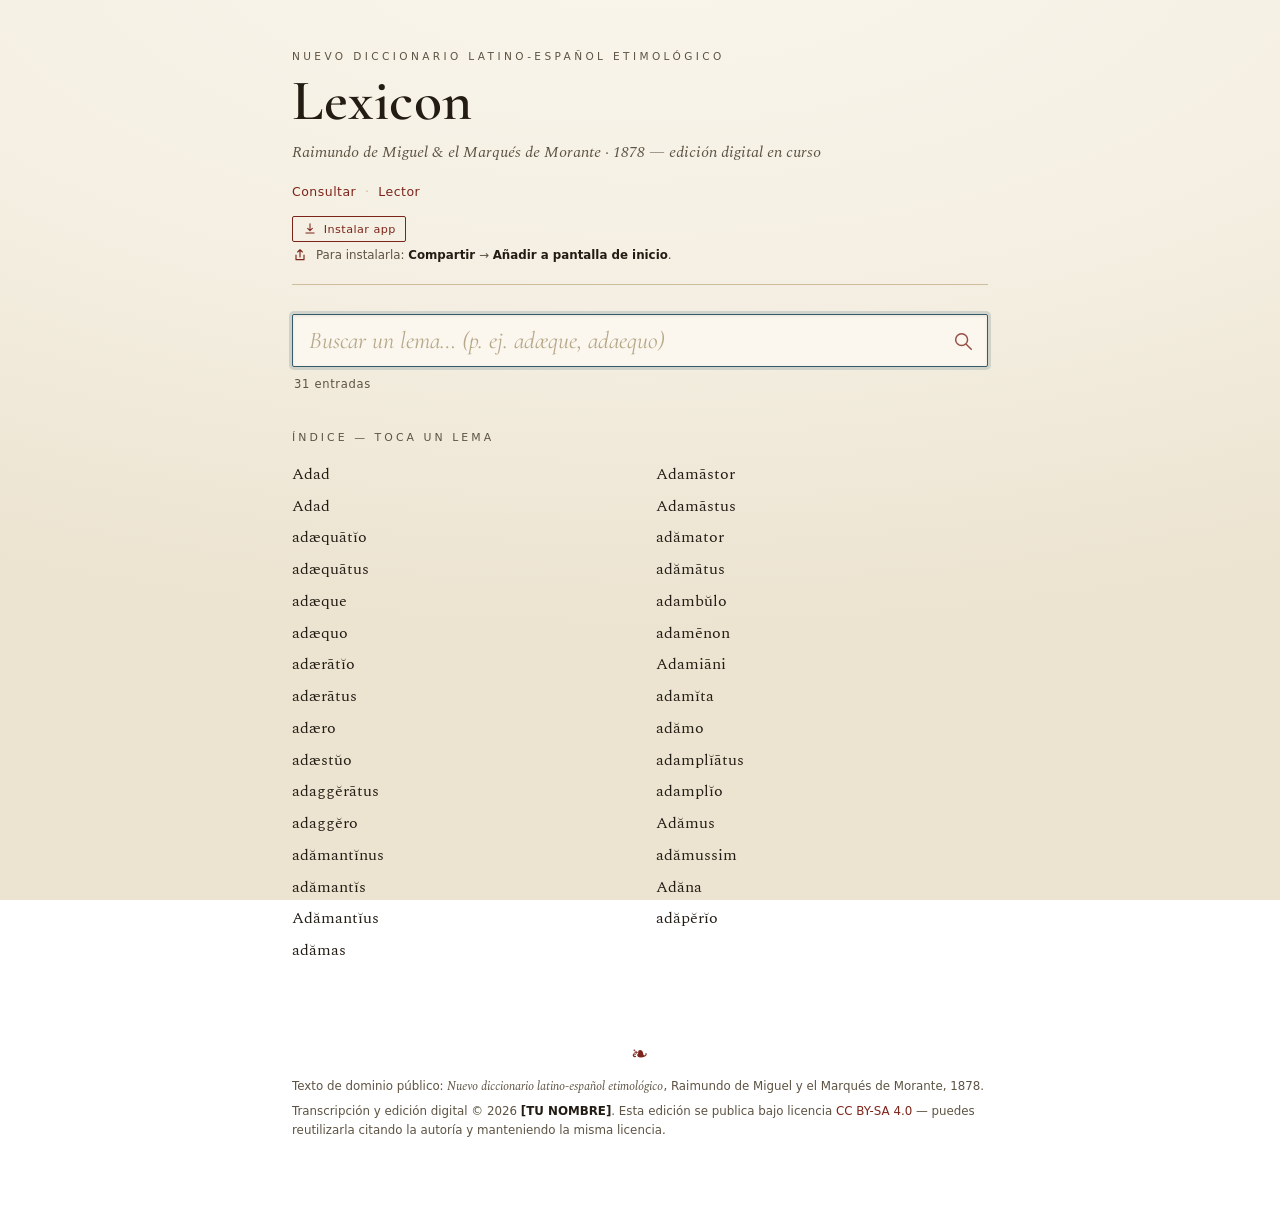
<file: index.html>
<!DOCTYPE html>
<html lang="es">
<head>
<meta charset="utf-8">
<meta name="viewport" content="width=device-width, initial-scale=1">
<title>Lexicon — Diccionario latino-español de Raimundo de Miguel</title>
<meta name="description" content="Edición digital, en curso, del Nuevo diccionario latino-español etimológico de Raimundo de Miguel y el Marqués de Morante (1878). Consulta por lema.">

<!-- Icono al añadir a la pantalla de inicio (iOS usa SOLO esta etiqueta) -->
<link rel="apple-touch-icon" href="apple-touch-icon.png">
<meta name="apple-mobile-web-app-title" content="Lexicon">
<meta name="apple-mobile-web-app-capable" content="yes">
<meta name="mobile-web-app-capable" content="yes">
<meta name="apple-mobile-web-app-status-bar-style" content="default">
<!-- Pestaña del navegador y Android -->
<link rel="icon" href="favicon-32.png" sizes="32x32" type="image/png">
<link rel="manifest" href="manifest.webmanifest">
<meta name="theme-color" content="#f4efe2">

<link rel="stylesheet" href="styles.css">
</head>
<body>
<div class="wrap">

  <header class="masthead">
    <p class="masthead__kicker">Nuevo diccionario latino-español etimológico</p>
    <h1 class="masthead__title">Lexicon</h1>
    <p class="masthead__sub">Raimundo de Miguel <span class="amp">&amp;</span> el Marqués de Morante · 1878 — edición digital en curso</p>
    <nav class="masthead__nav" aria-label="Secciones">
      <a href="index.html" aria-current="page">Consultar</a><span>·</span><a href="lector.html">Lector</a>
    </nav>
    <div class="install">
      <button id="installBtn" class="btn btn--ghost btn--small install__btn" type="button" hidden>
        <svg viewBox="0 0 24 24" fill="none" aria-hidden="true">
          <path d="M12 3v12m0 0l-4-4m4 4l4-4M5 19h14" stroke="currentColor" stroke-width="1.8" stroke-linecap="round" stroke-linejoin="round"/>
        </svg>
        Instalar app
      </button>
      <p id="installHint" class="install__hint" hidden>
        <svg viewBox="0 0 24 24" fill="none" aria-hidden="true">
          <path d="M12 4v11m0-11L8.5 7.5M12 4l3.5 3.5M6 12v7h12v-7" stroke="currentColor" stroke-width="1.7" stroke-linecap="round" stroke-linejoin="round"/>
        </svg>
        <span>Para instalarla: <b>Compartir</b> → <b>Añadir a pantalla de inicio</b>.</span>
      </p>
    </div>
  </header>

  <main>
    <div class="search">
      <label class="search__label" for="q">Buscar un lema latino</label>
      <input id="q" class="search__field" type="search" inputmode="search"
             autocomplete="off" autocapitalize="off" spellcheck="false"
             role="combobox" aria-expanded="false" aria-controls="suggest"
             aria-autocomplete="list" aria-activedescendant=""
             placeholder="Buscar un lema… (p. ej. adæque, adaequo)">
      <svg class="search__icon" width="22" height="22" viewBox="0 0 24 24" fill="none" aria-hidden="true">
        <circle cx="10.5" cy="10.5" r="6.5" stroke="currentColor" stroke-width="1.6"/>
        <line x1="15.5" y1="15.5" x2="21" y2="21" stroke="currentColor" stroke-width="1.6" stroke-linecap="round"/>
      </svg>
      <button id="clear" class="search__clear" type="button" aria-label="Borrar búsqueda">
        <svg width="18" height="18" viewBox="0 0 24 24" fill="none" aria-hidden="true">
          <path d="M6 6l12 12M18 6L6 18" stroke="currentColor" stroke-width="1.9" stroke-linecap="round"/>
        </svg>
      </button>
      <ul id="suggest" class="suggest" role="listbox" aria-label="Sugerencias" hidden></ul>
    </div>
    <p class="search__count" id="count" aria-live="polite"></p>

    <div id="view"></div>
  </main>

  <footer class="colophon">
    <p class="colophon__orn" aria-hidden="true">❧</p>
    <p>Texto de dominio público: <i>Nuevo diccionario latino-español etimológico</i>,
       Raimundo de Miguel y el Marqués de Morante, 1878.</p>
    <p>Transcripción y edición digital © 2026 <b>[TU NOMBRE]</b>. Esta edición se publica bajo licencia
       <a href="https://creativecommons.org/licenses/by-sa/4.0/deed.es" rel="license" target="_blank">CC&nbsp;BY-SA&nbsp;4.0</a>
       — puedes reutilizarla citando la autoría y manteniendo la misma licencia.</p>
  </footer>

</div>

<script src="lexicon.js"></script>
<script>
(function(){
  const q = document.getElementById('q');
  const view = document.getElementById('view');
  const count = document.getElementById('count');
  const box = document.getElementById('suggest');
  const clearBtn = document.getElementById('clear');
  const searchWrap = q.closest('.search');
  let entries = [], suggestions = [], active = -1;

  // Muestra/oculta la × según haya texto en el campo.
  function updateClear(){
    searchWrap.classList.toggle('has-text', q.value.length > 0);
  }

  const collator = new Intl.Collator('es', { sensitivity: 'base' });
  const byLemma = (a, b) => collator.compare(normalize(a.lemma), normalize(b.lemma));
  const MAX = 8;

  fetch('entries.json')
    .then(r => { if (!r.ok) throw new Error('http'); return r.json(); })
    .then(data => {
      entries = data.slice().sort(byLemma);
      count.textContent = entries.length + ' entradas';
      renderIndex();
    })
    .catch(() => {
      view.innerHTML = `<div class="notice">
        <strong>No se pudo cargar <code>entries.json</code>.</strong>
        Si abres este archivo directamente desde el disco, el navegador bloquea la lectura del JSON.
        Publícalo en GitHub Pages, o sírvelo en local con <code>python3 -m http.server</code> y abre
        <code>http://localhost:8000</code>.
      </div>`;
    });

  // --- coincidencias ordenadas: primero las que empiezan por la consulta ---
  function matches(query){
    const nq = normalize(query);
    if (!nq) return [];
    const starts = [], contains = [];
    for (const e of entries){
      const keys = searchKey(e).split(' ');
      if (keys.some(k => k.startsWith(nq))) starts.push(e);
      else if (keys.some(k => k.includes(nq))) contains.push(e);
    }
    return starts.concat(contains);
  }

  // --- desplegable de sugerencias ---
  function highlight(lemma, query){
    const nq = normalize(query);
    const chars = [...lemma];
    // localiza el tramo del lema cuya normalización empieza por la consulta
    for (let i = 0; i < chars.length; i++){
      for (let j = chars.length; j > i; j--){
        if (normalize(chars.slice(i, j).join('')).startsWith(nq) && nq){
          // recorta al largo mínimo que cubre la consulta
          let k = i + 1;
          while (k <= j && !normalize(chars.slice(i, k).join('')).startsWith(nq)) k++;
          return esc(chars.slice(0, i).join('')) +
                 '<mark>' + esc(chars.slice(i, k).join('')) + '</mark>' +
                 esc(chars.slice(k).join(''));
        }
      }
    }
    return esc(lemma);
  }

  function showSuggestions(query){
    suggestions = matches(query).slice(0, MAX);
    active = -1;
    if (!suggestions.length){ closeSuggest(); return; }
    box.innerHTML = suggestions.map((e, i) => {
      const gram = [e.grammar, e.register].filter(Boolean).join(' ');
      return `<li id="opt-${i}" role="option" aria-selected="false" data-i="${i}">
        <span class="s-lemma">${highlight(e.lemma, query)}</span>
        ${gram ? `<span class="s-gram">${esc(gram)}</span>` : ''}
      </li>`;
    }).join('');
    box.hidden = false;
    q.setAttribute('aria-expanded', 'true');

    box.querySelectorAll('li').forEach(li => {
      li.addEventListener('mousedown', ev => { ev.preventDefault(); choose(+li.dataset.i); });
    });
  }

  function closeSuggest(){
    box.hidden = true; box.innerHTML = '';
    q.setAttribute('aria-expanded', 'false');
    q.setAttribute('aria-activedescendant', '');
    suggestions = []; active = -1;
  }

  function setActive(i){
    const items = box.querySelectorAll('li');
    items.forEach(li => li.setAttribute('aria-selected', 'false'));
    active = (i + items.length) % items.length;
    const li = items[active];
    li.setAttribute('aria-selected', 'true');
    li.scrollIntoView({ block: 'nearest' });
    q.setAttribute('aria-activedescendant', li.id);
  }

  function choose(i){
    const e = suggestions[i];
    if (!e) return;
    q.value = e.lemma;
    updateClear();
    closeSuggest();
    showEntry(e);
  }

  // --- vistas ---
  function renderIndex(){
    const items = entries.map(e =>
      `<li><button type="button" data-id="${e.id}">${esc(e.lemma)}</button></li>`).join('');
    view.innerHTML = `<nav aria-label="Índice de lemas">
      <p class="browse__head">Índice — toca un lema</p>
      <ul class="browse__list">${items}</ul></nav>`;
    view.querySelectorAll('button[data-id]').forEach(b =>
      b.addEventListener('click', () => {
        const e = entries.find(x => x.id === b.dataset.id);
        q.value = e ? e.lemma : ''; updateClear(); showEntry(e);
      }));
    count.textContent = entries.length + ' entradas';
  }

  function showEntry(e){
    if (!e){ renderIndex(); return; }
    count.textContent = '1 entrada';
    view.innerHTML = `<section class="results"><p class="results__hint">Entrada</p>${renderEntry(e)}</section>`;
    window.scrollTo({ top: 0, behavior: 'auto' });
  }

  function showResults(query){
    const found = matches(query);
    count.textContent = found.length
      ? found.length + (found.length === 1 ? ' resultado' : ' resultados')
      : 'Sin resultados';
    if (!found.length){
      view.innerHTML = `<div class="notice">
        No hay ningún lema que empiece o contenga <strong>“${esc(query)}”</strong>.
        Prueba sin cantidades ni ligaduras: <code>adaeque</code> encuentra <em>adæque</em>.
      </div>`;
      return;
    }
    view.innerHTML = `<section class="results">
      <p class="results__hint">${found.length === 1 ? 'Entrada' : 'Entradas'}</p>
      ${found.map(renderEntry).join('')}</section>`;
  }

  // --- eventos ---
  let t;
  q.addEventListener('input', () => {
    clearTimeout(t);
    updateClear();
    const val = q.value;
    t = setTimeout(() => {
      if (!val.trim()){ closeSuggest(); renderIndex(); }
      else showSuggestions(val);
    }, 80);
  });

  clearBtn.addEventListener('click', () => {
    q.value = '';
    updateClear();
    closeSuggest();
    renderIndex();
    q.focus();
  });

  q.addEventListener('keydown', ev => {
    const open = !box.hidden && suggestions.length;
    switch (ev.key){
      case 'ArrowDown': if (open){ ev.preventDefault(); setActive(active + 1); } break;
      case 'ArrowUp':   if (open){ ev.preventDefault(); setActive(active - 1); } break;
      case 'Enter':
        ev.preventDefault();
        if (open && active >= 0) choose(active);
        else if (q.value.trim()){ closeSuggest(); showResults(q.value); }
        break;
      case 'Escape':
        if (open) closeSuggest();
        else { q.value = ''; updateClear(); renderIndex(); }
        break;
    }
  });

  q.addEventListener('focus', () => { if (q.value.trim()) showSuggestions(q.value); });
  document.addEventListener('click', ev => {
    if (!ev.target.closest('.search')) closeSuggest();
  });

  q.focus();
})();

// ----- Botón de instalación (PWA) -----
(function(){
  const btn = document.getElementById('installBtn');
  const hint = document.getElementById('installHint');
  // Si ya se abre como app instalada, no mostramos nada.
  const standalone = window.matchMedia('(display-mode: standalone)').matches
                  || window.navigator.standalone === true;
  if (standalone) return;

  // Android/Chrome: el navegador avisa cuando es instalable.
  let deferred = null;
  window.addEventListener('beforeinstallprompt', e => {
    e.preventDefault(); deferred = e; btn.hidden = false;
  });
  btn.addEventListener('click', async () => {
    if (!deferred) return;
    deferred.prompt();
    try { await deferred.userChoice; } catch(_){}
    deferred = null; btn.hidden = true;
  });
  window.addEventListener('appinstalled', () => { btn.hidden = true; });

  // iOS: no existe ese evento → mostramos el gesto manual, solo en Safari.
  const ua = navigator.userAgent || '';
  const isIOS = /iphone|ipad|ipod/i.test(ua) || (/Macintosh/.test(ua) && 'ontouchend' in document);
  const isSafari = /^((?!chrome|android|crios|fxios|edgios).)*safari/i.test(ua);
  if (isIOS && isSafari) hint.hidden = false;
})();
</script>
</body>
</html>
</file>
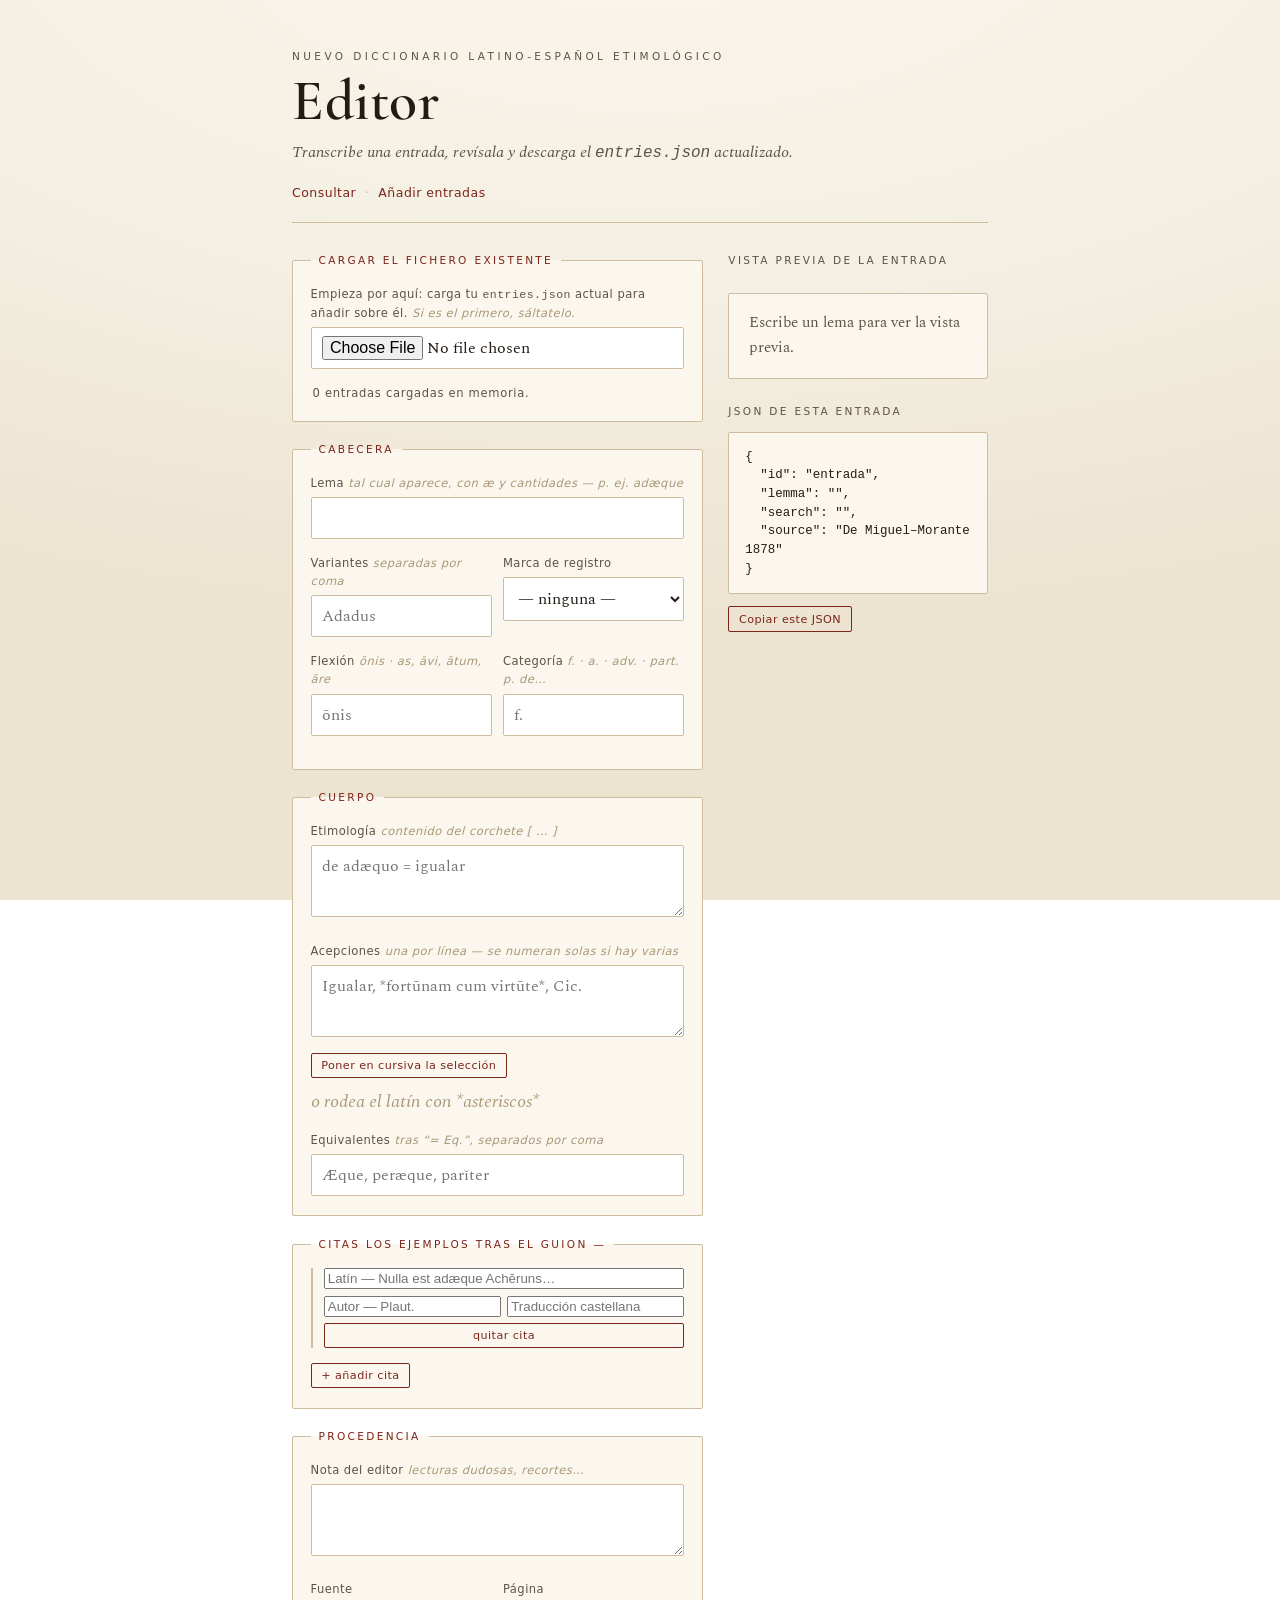
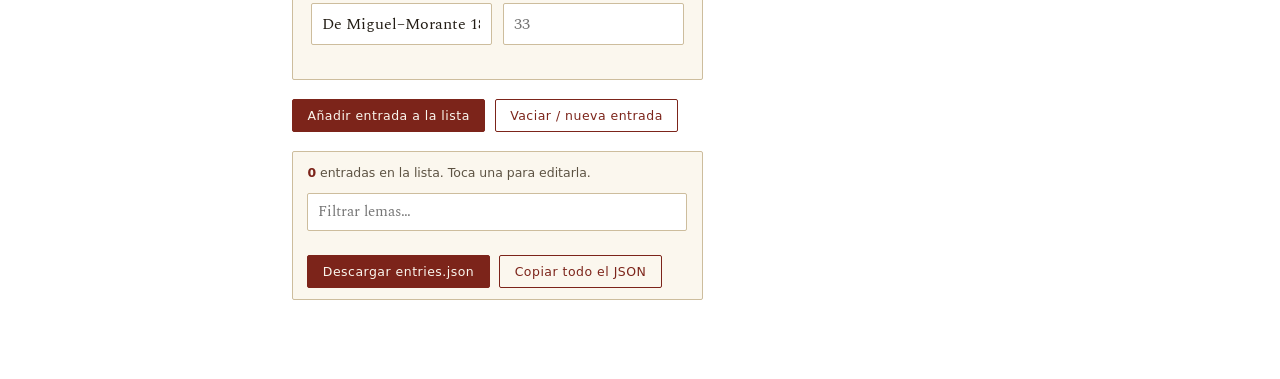
<file: editor.html>
<!DOCTYPE html>
<html lang="es">
<head>
<meta charset="utf-8">
<meta name="viewport" content="width=device-width, initial-scale=1">
<title>Añadir entradas — Lexicon</title>
<link rel="apple-touch-icon" href="apple-touch-icon.png">
<meta name="apple-mobile-web-app-title" content="Lexicon">
<meta name="apple-mobile-web-app-capable" content="yes">
<meta name="mobile-web-app-capable" content="yes">
<link rel="icon" href="favicon-32.png" sizes="32x32" type="image/png">
<meta name="theme-color" content="#f4efe2">
<link rel="stylesheet" href="styles.css">
</head>
<body>
<div class="wrap">

  <header class="masthead">
    <p class="masthead__kicker">Nuevo diccionario latino-español etimológico</p>
    <h1 class="masthead__title">Editor</h1>
    <p class="masthead__sub">Transcribe una entrada, revísala y descarga el <code>entries.json</code> actualizado.</p>
    <nav class="masthead__nav" aria-label="Secciones">
      <a href="index.html">Consultar</a><span>·</span><a href="editor.html" aria-current="page">Añadir entradas</a>
    </nav>
  </header>

  <main class="tool">

    <!-- ---------- Formulario ---------- -->
    <form id="form" autocomplete="off">

      <fieldset>
        <legend>Cargar el fichero existente</legend>
        <div class="field">
          <label for="file">Empieza por aquí: carga tu <code>entries.json</code> actual para añadir sobre él.
            <span class="hint">Si es el primero, sáltatelo.</span></label>
          <input id="file" type="file" accept=".json,application/json">
        </div>
        <p class="search__count" id="loaded">0 entradas cargadas en memoria.</p>
      </fieldset>

      <fieldset>
        <legend>Cabecera</legend>
        <div class="field">
          <label for="lemma">Lema <span class="hint">tal cual aparece, con æ y cantidades — p. ej. <em>adæque</em></span></label>
          <input id="lemma" required>
        </div>
        <div class="row2">
          <div class="field">
            <label for="variants">Variantes <span class="hint">separadas por coma</span></label>
            <input id="variants" placeholder="Adadus">
          </div>
          <div class="field">
            <label for="register">Marca de registro</label>
            <select id="register">
              <option value="">— ninguna —</option>
              <option value="†">† (baja latinidad / poco uso)</option>
              <option value="?">? (lectura dudosa)</option>
            </select>
          </div>
        </div>
        <div class="row2">
          <div class="field">
            <label for="morph">Flexión <span class="hint">ōnis · as, āvi, ātum, āre</span></label>
            <input id="morph" placeholder="ōnis">
          </div>
          <div class="field">
            <label for="grammar">Categoría <span class="hint">f. · a. · adv. · part. p. de…</span></label>
            <input id="grammar" placeholder="f.">
          </div>
        </div>
      </fieldset>

      <fieldset>
        <legend>Cuerpo</legend>
        <div class="field">
          <label for="etym">Etimología <span class="hint">contenido del corchete [ … ]</span></label>
          <textarea id="etym" placeholder="de adæquo = igualar"></textarea>
        </div>
        <div class="field">
          <label for="senses">Acepciones <span class="hint">una por línea — se numeran solas si hay varias</span></label>
          <textarea id="senses" placeholder="Igualar, *fortūnam cum virtūte*, Cic."></textarea>
          <div class="btnbar" style="margin:.4rem 0 0">
            <button type="button" class="btn btn--ghost btn--small" id="ital">Poner en cursiva la selección</button>
            <span class="hint">o rodea el latín con *asteriscos*</span>
          </div>
        </div>
        <div class="field">
          <label for="eq">Equivalentes <span class="hint">tras “= Eq.”, separados por coma</span></label>
          <input id="eq" placeholder="Æque, peræque, parĭter">
        </div>
      </fieldset>

      <fieldset>
        <legend>Citas <span class="hint">los ejemplos tras el guion —</span></legend>
        <div id="cites"></div>
        <button type="button" class="btn btn--ghost btn--small" id="addCite">+ añadir cita</button>
      </fieldset>

      <fieldset>
        <legend>Procedencia</legend>
        <div class="field">
          <label for="note">Nota del editor <span class="hint">lecturas dudosas, recortes…</span></label>
          <textarea id="note"></textarea>
        </div>
        <div class="row2">
          <div class="field">
            <label for="source">Fuente</label>
            <input id="source" value="De Miguel–Morante 1878">
          </div>
          <div class="field">
            <label for="page">Página</label>
            <input id="page" placeholder="33">
          </div>
        </div>
      </fieldset>

      <p id="editBanner" class="edit-banner" hidden></p>
      <div class="btnbar">
        <button type="submit" class="btn" id="submitBtn">Añadir entrada a la lista</button>
        <button type="button" class="btn btn--ghost" id="clear">Vaciar / nueva entrada</button>
      </div>

      <div class="stack">
        <strong id="pendCount">0</strong> entradas en la lista. Toca una para editarla.
        <input id="pendFilter" class="pend-filter" type="search" placeholder="Filtrar lemas…"
               autocomplete="off" autocapitalize="off" spellcheck="false">
        <ul id="pendList"></ul>
        <div class="btnbar" style="margin:.8rem 0 0">
          <button type="button" class="btn" id="download">Descargar entries.json</button>
          <button type="button" class="btn btn--ghost" id="copyAll">Copiar todo el JSON</button>
        </div>
      </div>
    </form>

    <!-- ---------- Vista en vivo ---------- -->
    <div class="tool__live">
      <p class="live-label">Vista previa de la entrada</p>
      <div id="preview"></div>
      <p class="live-label" style="margin-top:1.5rem">JSON de esta entrada</p>
      <pre class="json" id="json"></pre>
      <div class="btnbar">
        <button type="button" class="btn btn--ghost btn--small" id="copyOne">Copiar este JSON</button>
      </div>
    </div>

  </main>
</div>

<div class="toast" id="toast" role="status"></div>

<script src="lexicon.js"></script>
<script>
(function(){
  const $ = id => document.getElementById(id);
  let pending = [];      // entradas acumuladas (cargadas + añadidas)
  let editingId = null;  // id de la entrada en edición, o null si es nueva

  function setMode(){
    if (editingId){
      const e = pending.find(x => x.id === editingId);
      $('submitBtn').textContent = 'Guardar cambios';
      $('editBanner').hidden = false;
      $('editBanner').innerHTML = `Editando <b>${esc(e ? e.lemma : '')}</b>. Al guardar se reemplaza esa entrada.`;
    } else {
      $('submitBtn').textContent = 'Añadir entrada a la lista';
      $('editBanner').hidden = true;
    }
  }

  function clearForm(){
    $('form').reset();
    citesBox.innerHTML = '';
    $('source').value = 'De Miguel–Morante 1878';
    editingId = null;
    setMode();
    sync();
  }

  // ----- citas dinámicas -----
  const citesBox = $('cites');
  function addCiteRow(c = {}){
    const row = document.createElement('div');
    row.className = 'cite-row';
    row.innerHTML = `
      <input class="c-la" placeholder="Latín — Nulla est adæque Achĕruns…" value="${esc(c.la||'')}">
      <div class="cite-meta">
        <input class="c-au" placeholder="Autor — Plaut." value="${esc(c.au||'')}">
        <input class="c-es" placeholder="Traducción castellana" value="${esc(c.es||'')}">
      </div>
      <button type="button" class="btn btn--ghost btn--small c-del">quitar cita</button>`;
    row.querySelector('.c-del').addEventListener('click', () => { row.remove(); sync(); });
    row.querySelectorAll('input').forEach(i => i.addEventListener('input', sync));
    citesBox.appendChild(row);
  }
  $('addCite').addEventListener('click', () => { addCiteRow(); });

  // ----- construir la entrada desde el formulario -----
  function splitList(v){ return v.split(',').map(s => s.trim()).filter(Boolean); }
  function splitLines(v){ return v.split('\n').map(s => s.trim()).filter(Boolean); }

  function uniqueId(base){
    let id = base || 'entrada', n = 2;
    const taken = new Set(pending.map(e => e.id));
    while (taken.has(id)) id = base + '-' + (n++);
    return id;
  }

  function collect(){
    const lemma = $('lemma').value.trim();
    const variants = splitList($('variants').value);
    const cites = [...citesBox.querySelectorAll('.cite-row')].map(r => ({
      la: r.querySelector('.c-la').value.trim(),
      au: r.querySelector('.c-au').value.trim(),
      es: r.querySelector('.c-es').value.trim()
    })).filter(c => c.la || c.au || c.es);

    const e = {
      id: editingId || uniqueId(normalize(lemma)),
      lemma,
      search: [lemma, ...variants].map(normalize).join(' ').trim()
    };
    if (variants.length)            e.variants = variants;
    if ($('register').value)        e.register = $('register').value;
    if ($('morph').value.trim())    e.morph = $('morph').value.trim();
    if ($('grammar').value.trim())  e.grammar = $('grammar').value.trim();
    if ($('etym').value.trim())     e.etym = $('etym').value.trim();
    const senses = splitLines($('senses').value);
    if (senses.length)              e.senses = senses;
    if (cites.length)               e.citations = cites;
    const eq = splitList($('eq').value);
    if (eq.length)                  e.eq = eq;
    if ($('note').value.trim())     e.note = $('note').value.trim();
    if ($('source').value.trim())   e.source = $('source').value.trim();
    if ($('page').value.trim())     e.page = $('page').value.trim();
    return e;
  }

  // ----- vista en vivo -----
  function sync(){
    const e = collect();
    $('preview').innerHTML = e.lemma
      ? renderEntry(e)
      : '<div class="notice">Escribe un lema para ver la vista previa.</div>';
    $('json').textContent = JSON.stringify(e, null, 2);
  }

  ['lemma','variants','register','morph','grammar','etym','senses','eq','note','source','page']
    .forEach(id => $(id).addEventListener('input', sync));

  // ----- botón de cursiva en el campo de acepciones -----
  $('ital').addEventListener('click', () => {
    const ta = $('senses');
    const s = ta.selectionStart, e = ta.selectionEnd, v = ta.value;
    const sel = v.slice(s, e);
    if (sel){
      ta.value = v.slice(0, s) + '*' + sel + '*' + v.slice(e);
      ta.selectionStart = s + 1; ta.selectionEnd = e + 1;
    } else {
      ta.value = v.slice(0, s) + '**' + v.slice(s);
      ta.selectionStart = ta.selectionEnd = s + 1;   // cursor entre los asteriscos
    }
    ta.focus(); sync();
  });

  // ----- cargar una entrada existente en el formulario -----
  function loadEntryIntoForm(e){
    $('lemma').value    = e.lemma || '';
    $('variants').value = (e.variants || []).join(', ');
    $('register').value = e.register || '';
    $('morph').value    = e.morph || '';
    $('grammar').value  = e.grammar || '';
    $('etym').value     = e.etym || '';
    $('senses').value   = (e.senses || []).join('\n');
    $('eq').value       = (e.eq || []).join(', ');
    $('note').value     = e.note || '';
    $('source').value   = e.source || 'De Miguel–Morante 1878';
    $('page').value     = e.page || '';
    citesBox.innerHTML = '';
    (e.citations || []).forEach(c => addCiteRow(c));
    editingId = e.id;
    setMode();
    sync();
    refreshStack();
    window.scrollTo({ top: 0, behavior: 'smooth' });
    $('lemma').focus();
  }

  // ----- lista de entradas (con filtro) -----
  function refreshStack(){
    $('pendCount').textContent = pending.length;
    const f = normalize($('pendFilter').value);
    const list = f
      ? pending.filter(e => searchKey(e).split(' ').some(k => k.includes(f)))
      : pending;
    $('pendList').innerHTML = list.map(e => {
      const cls = e.id === editingId ? ' class="is-editing"' : '';
      return `<li${cls}>
        <button type="button" class="pend-edit" data-id="${esc(e.id)}">${esc(e.lemma)} <small>· ${esc(e.id)}</small></button>
        <button type="button" class="pend-del" data-del="${esc(e.id)}" aria-label="Borrar ${esc(e.lemma)}">✕</button>
      </li>`;
    }).join('');
    $('pendList').querySelectorAll('.pend-edit').forEach(b =>
      b.addEventListener('click', () => {
        const e = pending.find(x => x.id === b.dataset.id);
        if (e) loadEntryIntoForm(e);
      }));
    $('pendList').querySelectorAll('.pend-del').forEach(b =>
      b.addEventListener('click', () => {
        const e = pending.find(x => x.id === b.dataset.del);
        if (!e) return;
        if (!confirm('¿Borrar la entrada «' + e.lemma + '»?')) return;
        pending = pending.filter(x => x.id !== b.dataset.del);
        if (editingId === b.dataset.del) clearForm();
        refreshStack();
        toast('Borrada: ' + e.lemma);
      }));
  }
  $('pendFilter').addEventListener('input', refreshStack);

  // ----- guardar (añadir nueva o reemplazar la editada) -----
  $('form').addEventListener('submit', ev => {
    ev.preventDefault();
    const e = collect();
    if (!e.lemma){ toast('Falta el lema.'); return; }
    if (editingId){
      const i = pending.findIndex(x => x.id === editingId);
      if (i >= 0) pending[i] = e; else pending.push(e);
      toast('Guardada: ' + e.lemma);
    } else {
      pending.push(e);
      toast('Añadida: ' + e.lemma);
    }
    clearForm();
    refreshStack();
  });

  $('clear').addEventListener('click', clearForm);

  $('file').addEventListener('change', ev => {
    const f = ev.target.files[0]; if (!f) return;
    const reader = new FileReader();
    reader.onload = () => {
      try {
        const data = JSON.parse(reader.result);
        if (!Array.isArray(data)) throw new Error('no es una lista');
        pending = data;
        refreshStack();
        $('loaded').textContent = pending.length + ' entradas cargadas en memoria.';
        toast('Cargadas ' + pending.length + ' entradas.');
      } catch (err) {
        toast('No es un entries.json válido.');
      }
    };
    reader.readAsText(f);
  });

  function downloadJSON(){
    const blob = new Blob([JSON.stringify(pending, null, 2)], {type:'application/json'});
    const url = URL.createObjectURL(blob);
    const a = document.createElement('a');
    a.href = url; a.download = 'entries.json';
    document.body.appendChild(a); a.click(); a.remove();
    URL.revokeObjectURL(url);
  }
  $('download').addEventListener('click', () => {
    if (!pending.length){ toast('No hay entradas que descargar.'); return; }
    downloadJSON();
  });

  function copy(text, msg){
    navigator.clipboard?.writeText(text).then(
      () => toast(msg),
      () => toast('Copia manual: selecciona el texto.')
    );
  }
  $('copyAll').addEventListener('click', () => {
    if (!pending.length){ toast('La lista está vacía.'); return; }
    copy(JSON.stringify(pending, null, 2), 'JSON completo copiado.');
  });
  $('copyOne').addEventListener('click', () => copy($('json').textContent, 'Entrada copiada.'));

  // ----- toast -----
  let tt;
  function toast(msg){
    const el = $('toast'); el.textContent = msg; el.classList.add('show');
    clearTimeout(tt); tt = setTimeout(() => el.classList.remove('show'), 2200);
  }

  addCiteRow();   // una fila de cita por defecto
  setMode();
  sync();
  refreshStack();
})();
</script>
</body>
</html>
</file>
<file: styles.css>
/* ============================================================
   Lexicon — De Miguel & Morante (1878)
   Identidad: papel envejecido, lema rubricado, filete de medianil.
   ============================================================ */

@import url('https://fonts.googleapis.com/css2?family=Cormorant+Garamond:ital,wght@0,500;0,600;1,500;1,600&family=Spectral:ital,wght@0,400;0,500;0,600;1,400;1,500&display=swap');

:root{
  --paper:      #f4efe2;
  --paper-deep: #ece3d0;
  --ink:        #221c14;
  --ink-soft:   #5d5343;
  --rubric:     #7c241a;   /* tinta rúbrica / iron-gall rojo */
  --rubric-dim: #9a4034;
  --rule:       #cdbd9d;
  --rule-soft:  #ddd0b5;
  --focus:      #355b6b;

  --serif:   'Spectral', Georgia, 'Times New Roman', serif;
  --display: 'Cormorant Garamond', 'Spectral', Georgia, serif;
  --ui:      ui-sans-serif, system-ui, -apple-system, 'Segoe UI', Roboto, sans-serif;
}

*{ box-sizing:border-box; }

html{ -webkit-text-size-adjust:100%; }

body{
  margin:0;
  background:
    radial-gradient(120% 80% at 50% -10%, #faf6ec 0%, var(--paper) 55%, var(--paper-deep) 100%);
  background-attachment:fixed;
  color:var(--ink);
  font-family:var(--serif);
  font-size:18px;
  line-height:1.6;
  -webkit-font-smoothing:antialiased;
  text-rendering:optimizeLegibility;
}

.wrap{
  max-width:760px;
  margin:0 auto;
  padding:clamp(1.4rem,4vw,3rem) clamp(1.1rem,5vw,2rem) 5rem;
}

/* ---------- Cabecera ---------- */

.masthead{
  border-bottom:1px solid var(--rule);
  padding-bottom:1.2rem;
  margin-bottom:1.8rem;
}
.masthead__kicker{
  font-family:var(--ui);
  font-size:.66rem;
  letter-spacing:.32em;
  text-transform:uppercase;
  color:var(--ink-soft);
  margin:0 0 .5rem;
}
.masthead__title{
  font-family:var(--display);
  font-weight:600;
  font-size:clamp(2.4rem,8vw,3.6rem);
  line-height:1;
  margin:0;
  letter-spacing:.01em;
}
.masthead__title .amp{ color:var(--rubric); font-style:italic; }
.masthead__sub{
  margin:.6rem 0 0;
  color:var(--ink-soft);
  font-style:italic;
  font-size:1rem;
}
.masthead__nav{
  margin-top:1rem;
  font-family:var(--ui);
  font-size:.78rem;
  letter-spacing:.04em;
}
.masthead__nav a{
  color:var(--rubric);
  text-decoration:none;
  border-bottom:1px solid transparent;
  padding-bottom:1px;
}
.masthead__nav a:hover,
.masthead__nav a:focus-visible{ border-bottom-color:var(--rubric); }
.masthead__nav span{ color:var(--rule); margin:0 .55rem; }

/* ---------- Instalar app (PWA) ---------- */
.install{ margin-top:.9rem; }
.install__btn{ display:inline-flex; align-items:center; gap:.45rem; }
.install__btn svg{ width:14px; height:14px; }
.install__hint{
  display:flex; align-items:center; gap:.5rem;
  font-family:var(--ui); font-size:.74rem; color:var(--ink-soft);
  margin:0; max-width:30rem;
}
.install__hint svg{ width:16px; height:16px; color:var(--rubric); flex:none; }
.install__hint b{ color:var(--ink); font-weight:600; }

/* ---------- Buscador ---------- */

.search{ position:relative; margin-bottom:.4rem; }
.search__label{
  position:absolute; width:1px; height:1px; overflow:hidden; clip:rect(0 0 0 0);
}
.search__field{
  width:100%;
  font-family:var(--display);
  font-size:1.5rem;
  color:var(--ink);
  background:#fbf7ee;
  border:1px solid var(--rule);
  border-radius:2px;
  padding:.7rem 2.6rem .7rem 1rem;
  box-shadow:inset 0 1px 3px rgba(60,45,20,.10);
  transition:border-color .15s ease, box-shadow .15s ease;
}
.search__field::placeholder{ color:#b6a888; font-style:italic; }
.search__field:focus-visible{
  outline:none;
  border-color:var(--focus);
  box-shadow:inset 0 1px 3px rgba(60,45,20,.10), 0 0 0 3px rgba(53,91,107,.18);
}
.search__icon{
  position:absolute; right:.85rem; top:50%; transform:translateY(-50%);
  color:var(--rubric); pointer-events:none; opacity:.8;
}
.search__clear{
  position:absolute; right:.5rem; top:50%; transform:translateY(-50%);
  width:2rem; height:2rem; display:none; align-items:center; justify-content:center;
  padding:0; background:none; border:0; border-radius:50%;
  color:var(--ink-soft); cursor:pointer;
}
.search__clear:hover, .search__clear:focus-visible{
  color:var(--rubric); background:var(--paper-deep); outline:none;
}
.search.has-text .search__clear{ display:inline-flex; }
.search.has-text .search__icon{ display:none; }
.search__field::-webkit-search-cancel-button{ -webkit-appearance:none; appearance:none; }
.search__count{
  font-family:var(--ui);
  font-size:.72rem;
  letter-spacing:.06em;
  color:var(--ink-soft);
  margin:.5rem 2px 0;
}

/* ---------- Sugerencias (typeahead) ---------- */

.suggest{
  list-style:none; margin:.3rem 0 0; padding:.25rem;
  position:absolute; left:0; right:0; z-index:20;
  background:#fbf7ee;
  border:1px solid var(--rule);
  border-radius:2px;
  box-shadow:0 8px 24px rgba(60,45,20,.16);
  max-height:18rem; overflow:auto;
}
.suggest[hidden]{ display:none; }
.suggest li{
  display:flex; align-items:baseline; gap:.6rem;
  padding:.42rem .6rem; border-radius:2px; cursor:pointer;
}
.suggest li[aria-selected="true"],
.suggest li:hover{ background:var(--paper-deep); }
.suggest .s-lemma{
  font-family:var(--display); font-size:1.18rem; color:var(--ink);
}
.suggest li[aria-selected="true"] .s-lemma{ color:var(--rubric); }
.suggest .s-lemma mark{
  background:transparent; color:var(--rubric); font-weight:600;
}
.suggest .s-gram{
  font-family:var(--ui); font-size:.66rem; letter-spacing:.04em;
  color:var(--ink-soft); margin-left:auto; white-space:nowrap;
}

/* ---------- Índice navegable (estado vacío) ---------- */

.browse__head{
  font-family:var(--ui);
  font-size:.68rem;
  letter-spacing:.28em;
  text-transform:uppercase;
  color:var(--ink-soft);
  margin:2.2rem 0 .8rem;
}
.browse__list{
  list-style:none; margin:0; padding:0;
  columns:2; column-gap:2rem;
}
@media (max-width:520px){ .browse__list{ columns:1; } }
.browse__list li{ break-inside:avoid; margin:0; }
.browse__list button{
  appearance:none; background:none; border:0; cursor:pointer;
  font-family:var(--serif); font-size:1.02rem; color:var(--ink);
  padding:.18rem 0; text-align:left; width:100%;
  border-bottom:1px dotted transparent;
}
.browse__list button:hover,
.browse__list button:focus-visible{
  color:var(--rubric); outline:none; border-bottom-color:var(--rule);
}

/* ---------- Resultados ---------- */

.results{ margin-top:1.8rem; }
.results__hint{
  font-family:var(--ui);
  font-size:.68rem; letter-spacing:.28em; text-transform:uppercase;
  color:var(--ink-soft); margin:0 0 1rem;
}

/* ---------- La ENTRADA (núcleo tipográfico) ---------- */

.entry{
  position:relative;
  padding:1.3rem 0 1.5rem 1.4rem;
  border-top:1px solid var(--rule-soft);
}
.entry:first-child{ border-top:0; }
/* filete de medianil que evoca la columna impresa */
.entry::before{
  content:""; position:absolute; left:0; top:1.5rem; bottom:1.5rem;
  width:2px; background:linear-gradient(var(--rule),var(--rule-soft));
}

.entry__head{ margin-bottom:.35rem; }
.entry__lemma{
  font-family:var(--display);
  font-weight:600;
  font-size:2rem;
  line-height:1.1;
  margin:0;
  display:inline;
}
.entry__lemma .rubric{ color:var(--rubric); }
.entry__lemma .dagger{ color:var(--rubric-dim); font-size:1.3rem; vertical-align:.1em; }
.entry__lemma .vel{ color:var(--ink-soft); font-style:italic; font-weight:500; font-size:1.3rem; }
.entry__morph{
  display:inline;
  font-style:italic;
  color:var(--ink-soft);
  font-size:1rem;
  margin-left:.4rem;
}

.entry__etym{
  margin:.45rem 0 0;
  color:var(--ink-soft);
  font-size:.96rem;
}
.entry__etym .br{ color:var(--rubric-dim); }

.entry__sense{ margin:.55rem 0 0; }
.entry__sense em, .entry__sense i{ color:#3f3526; }

.entry__senses{
  margin:.55rem 0 0; padding:0; list-style:none; counter-reset:sense;
}
.entry__senses li{
  position:relative; padding-left:1.7rem; margin:.3rem 0;
  counter-increment:sense;
}
.entry__senses li::before{
  content:counter(sense);
  position:absolute; left:0; top:.04em;
  font-family:var(--ui); font-size:.72rem; font-weight:600;
  color:var(--rubric);
  width:1.15rem; text-align:right;
}
.entry__senses li::after{
  content:""; position:absolute; left:1.32rem; top:.35em; bottom:.35em;
  width:1px; background:var(--rule-soft);
}
.entry__senses em, .entry__senses i{ color:#3f3526; }

.entry__cites{ list-style:none; margin:.6rem 0 0; padding:0; }
.entry__cites li{
  margin:.28rem 0; padding-left:1rem; position:relative;
  font-size:.98rem;
}
.entry__cites li::before{
  content:"—"; position:absolute; left:0; color:var(--rule); 
}
.entry__cites .la{ font-style:italic; }
.entry__cites .au{
  font-variant:small-caps; letter-spacing:.04em; color:var(--rubric-dim);
  font-style:normal;
}
.entry__cites .es{ color:var(--ink-soft); }

.entry__eq{ margin:.6rem 0 0; font-size:.98rem; }
.entry__eq .mark{
  font-variant:small-caps; letter-spacing:.05em; color:var(--rubric);
  font-weight:600;
}
.entry__eq em{ font-style:italic; }

.entry__note{
  margin:.55rem 0 0; font-size:.92rem; color:var(--ink-soft);
}
.entry__note::before{
  content:"Nota"; font-family:var(--ui); font-size:.6rem; letter-spacing:.18em;
  text-transform:uppercase; color:var(--rubric-dim); margin-right:.5rem;
  border:1px solid var(--rule); padding:.05rem .35rem; border-radius:2px;
}

.entry__src{
  margin:.8rem 0 0;
  font-family:var(--ui); font-size:.66rem; letter-spacing:.08em;
  color:#a99877;
}

/* ---------- Estado vacío / error ---------- */

.notice{
  border:1px solid var(--rule);
  background:#fbf7ee;
  border-radius:2px;
  padding:1.1rem 1.2rem;
  margin-top:1.5rem;
  color:var(--ink-soft);
  font-size:.96rem;
}
.notice strong{ color:var(--ink); }
.notice code{
  font-family:ui-monospace,SFMono-Regular,Menlo,monospace;
  font-size:.82em; background:var(--paper-deep); padding:.1rem .35rem; border-radius:2px;
}

/* ============================================================
   Editor
   ============================================================ */

.tool{
  display:grid;
  grid-template-columns:1fr;
  gap:1.6rem;
}
@media (min-width:920px){
  .tool{ grid-template-columns:1fr 1fr; align-items:start; }
  .tool__live{ position:sticky; top:1.5rem; }
}

fieldset{
  border:1px solid var(--rule);
  border-radius:2px;
  padding:1rem 1.1rem 1.2rem;
  margin:0 0 1.2rem;
  background:#fbf7ee;
}
legend{
  font-family:var(--ui); font-size:.66rem; letter-spacing:.22em;
  text-transform:uppercase; color:var(--rubric); padding:0 .5rem;
}

.field{ margin:0 0 .9rem; }
.field:last-child{ margin-bottom:0; }
.field label{
  display:block; font-family:var(--ui); font-size:.72rem; letter-spacing:.04em;
  color:var(--ink-soft); margin-bottom:.3rem;
}
.field .hint{ color:#a99877; font-style:italic; }
.field input, .field textarea, .field select{
  width:100%; font-family:var(--serif); font-size:1rem; color:var(--ink);
  background:#fff; border:1px solid var(--rule); border-radius:2px;
  padding:.5rem .65rem;
}
.field textarea{ min-height:4.5rem; resize:vertical; line-height:1.5; }
.field input:focus-visible, .field textarea:focus-visible, .field select:focus-visible{
  outline:none; border-color:var(--focus); box-shadow:0 0 0 3px rgba(53,91,107,.18);
}

.row2{ display:grid; grid-template-columns:1fr 1fr; gap:.7rem; }
@media (max-width:520px){ .row2{ grid-template-columns:1fr; } }

.cite-row{
  display:grid; grid-template-columns:1fr; gap:.4rem;
  border-left:2px solid var(--rule); padding-left:.7rem; margin-bottom:.7rem;
}
.cite-row .cite-meta{ display:grid; grid-template-columns:1fr 2fr; gap:.4rem; }
@media (max-width:520px){ .cite-row .cite-meta{ grid-template-columns:1fr; } }

.btn{
  appearance:none; cursor:pointer; font-family:var(--ui);
  font-size:.78rem; letter-spacing:.04em;
  border:1px solid var(--rubric); background:var(--rubric); color:#fbf7ee;
  padding:.5rem .9rem; border-radius:2px;
  transition:background .15s ease;
}
.btn:hover, .btn:focus-visible{ background:var(--rubric-dim); outline:none; }
.btn:focus-visible{ box-shadow:0 0 0 3px rgba(124,36,26,.25); }
.btn--ghost{ background:transparent; color:var(--rubric); }
.btn--ghost:hover, .btn--ghost:focus-visible{ background:var(--paper-deep); color:var(--rubric); }
.btn--small{ font-size:.7rem; padding:.32rem .6rem; }

.btnbar{ display:flex; flex-wrap:wrap; gap:.6rem; align-items:center; margin:.4rem 0 1.2rem; }

.json{
  font-family:ui-monospace,SFMono-Regular,Menlo,monospace;
  font-size:.78rem; line-height:1.5; color:var(--ink);
  background:#fbf7ee; border:1px solid var(--rule); border-radius:2px;
  padding:.9rem 1rem; white-space:pre-wrap; word-break:break-word;
  max-height:24rem; overflow:auto;
}

.stack{
  font-family:var(--ui); font-size:.78rem; color:var(--ink-soft);
  border:1px solid var(--rule); border-radius:2px; background:#fbf7ee;
  padding:.7rem .9rem; margin-top:1rem;
}
.stack strong{ color:var(--rubric); }
.stack ul{ margin:.5rem 0 0; padding-left:1.1rem; max-height:9rem; overflow:auto; }
.stack li{ margin:.12rem 0; }

.live-label{
  font-family:var(--ui); font-size:.66rem; letter-spacing:.22em;
  text-transform:uppercase; color:var(--ink-soft); margin:0 0 .6rem;
}

.toast{
  position:fixed; left:50%; bottom:1.5rem; transform:translateX(-50%) translateY(1rem);
  background:var(--ink); color:var(--paper); font-family:var(--ui); font-size:.8rem;
  padding:.6rem 1rem; border-radius:3px; opacity:0; pointer-events:none;
  transition:opacity .2s ease, transform .2s ease; z-index:50;
}
.toast.show{ opacity:1; transform:translateX(-50%) translateY(0); }

@media (prefers-reduced-motion:reduce){
  *{ transition:none !important; animation:none !important; }
}

/* ---------- Colofón (autoría y licencia) ---------- */
.colophon{
  margin-top:3.5rem; padding-top:.5rem;
  font-family:var(--ui); font-size:.74rem; line-height:1.65;
  color:var(--ink-soft);
}
.colophon p{ margin:.35rem 0; max-width:46rem; }
.colophon b{ color:var(--ink); font-weight:600; }
.colophon i{ font-family:var(--serif); font-style:italic; }
.colophon a{
  color:var(--rubric); text-decoration:none;
  border-bottom:1px solid transparent;
}
.colophon a:hover, .colophon a:focus-visible{ border-bottom-color:var(--rubric); }
.colophon__orn{
  text-align:center; color:var(--rubric);
  font-size:1.3rem; margin:0 0 1.1rem;
}

/* ============================================================
   Lector (texto con palabras enlazadas al diccionario)
   ============================================================ */

.reader-intro{
  font-family:var(--ui); font-size:.8rem; color:var(--ink-soft);
  margin:0 0 1.4rem; max-width:42rem;
}
.reader-intro b{ color:var(--ink); }

.reader{
  font-family:var(--serif); font-size:1.18rem; line-height:1.95;
  white-space:pre-wrap; color:var(--ink);
}
.tok--link{
  cursor:pointer;
  border-bottom:1px dotted var(--rubric-dim);
  transition:background .12s ease, color .12s ease;
  border-radius:2px;
}
.tok--link:hover, .tok--link:focus-visible{
  background:var(--paper-deep); color:var(--rubric); outline:none;
}
.tok--active{ background:var(--paper-deep); color:var(--rubric); }

.edit-bar{
  margin:1.6rem 0 0; display:flex; align-items:center; gap:.8rem; flex-wrap:wrap;
}
.edit-area{ margin-top:1rem; }
.edit-area[hidden]{ display:none; }
.edit-area textarea{
  width:100%; min-height:8rem; resize:vertical;
  font-family:var(--serif); font-size:1rem; line-height:1.6; color:var(--ink);
  background:#fff; border:1px solid var(--rule); border-radius:2px; padding:.7rem .8rem;
}
.edit-area textarea:focus-visible{
  outline:none; border-color:var(--focus); box-shadow:0 0 0 3px rgba(53,91,107,.18);
}
.edit-area .hint{
  font-family:var(--ui); font-size:.72rem; color:var(--ink-soft);
  margin:.5rem 0 0;
}
.edit-area code{
  font-family:ui-monospace,SFMono-Regular,Menlo,monospace; font-size:.82em;
  background:var(--paper-deep); padding:.1rem .35rem; border-radius:2px;
}

/* ---------- Ventana emergente ---------- */
.pop-backdrop{
  position:fixed; inset:0; background:rgba(34,28,20,.22); z-index:40;
}
.pop-backdrop[hidden]{ display:none; }
.pop{
  position:fixed; z-index:41;
  width:min(92vw,430px); max-height:72vh; overflow:auto;
  background:#fbf7ee; border:1px solid var(--rule); border-radius:3px;
  box-shadow:0 16px 44px rgba(60,45,20,.28);
  padding:.4rem 1.1rem 1.1rem;
}
.pop[hidden]{ display:none; }
.pop__close{
  position:sticky; top:0; margin-left:auto; display:flex; margin-bottom:-1.2rem;
  width:2rem; height:2rem; align-items:center; justify-content:center;
  background:#fbf7ee; border:0; border-radius:50%; cursor:pointer; color:var(--ink-soft);
}
.pop__close:hover, .pop__close:focus-visible{ color:var(--rubric); background:var(--paper-deep); outline:none; }
.pop .entry{ padding-top:.4rem; }
.pop .entry:first-of-type{ border-top:0; }

@media (max-width:520px){
  .pop{
    left:0 !important; right:0; bottom:0; top:auto !important;
    width:100%; max-width:100%; max-height:82vh;
    border-radius:14px 14px 0 0; padding-bottom:1.6rem;
  }
}

/* ---------- Editor: edición de entradas existentes ---------- */
.edit-banner{
  font-family:var(--ui); font-size:.76rem; color:var(--ink);
  background:#f6e9d9; border:1px solid var(--rule); border-left:3px solid var(--rubric);
  border-radius:2px; padding:.5rem .7rem; margin:0 0 .9rem;
}
.edit-banner[hidden]{ display:none; }
.edit-banner b{ color:var(--rubric); }

.pend-filter{
  width:100%; margin:.6rem 0 .2rem;
  font-family:var(--serif); font-size:.92rem; color:var(--ink);
  background:#fff; border:1px solid var(--rule); border-radius:2px; padding:.4rem .6rem;
}
.pend-filter:focus-visible{ outline:none; border-color:var(--focus); box-shadow:0 0 0 3px rgba(53,91,107,.18); }

#pendList li{
  display:flex; align-items:center; gap:.5rem; margin:.1rem 0;
}
#pendList .pend-edit{
  flex:1; text-align:left; appearance:none; background:none; border:0; cursor:pointer;
  font-family:var(--serif); font-size:.95rem; color:var(--ink); padding:.25rem .2rem;
  border-bottom:1px dotted transparent;
}
#pendList .pend-edit:hover, #pendList .pend-edit:focus-visible{
  color:var(--rubric); outline:none; border-bottom-color:var(--rule);
}
#pendList .pend-edit small{ color:#a99877; }
#pendList .pend-del{
  appearance:none; background:none; border:0; cursor:pointer; color:#bfae8d;
  font-size:1rem; line-height:1; padding:.2rem .35rem; border-radius:2px; flex:none;
}
#pendList .pend-del:hover, #pendList .pend-del:focus-visible{ color:var(--rubric); background:var(--paper-deep); outline:none; }
#pendList li.is-editing .pend-edit{ color:var(--rubric); font-weight:600; }
</file>
